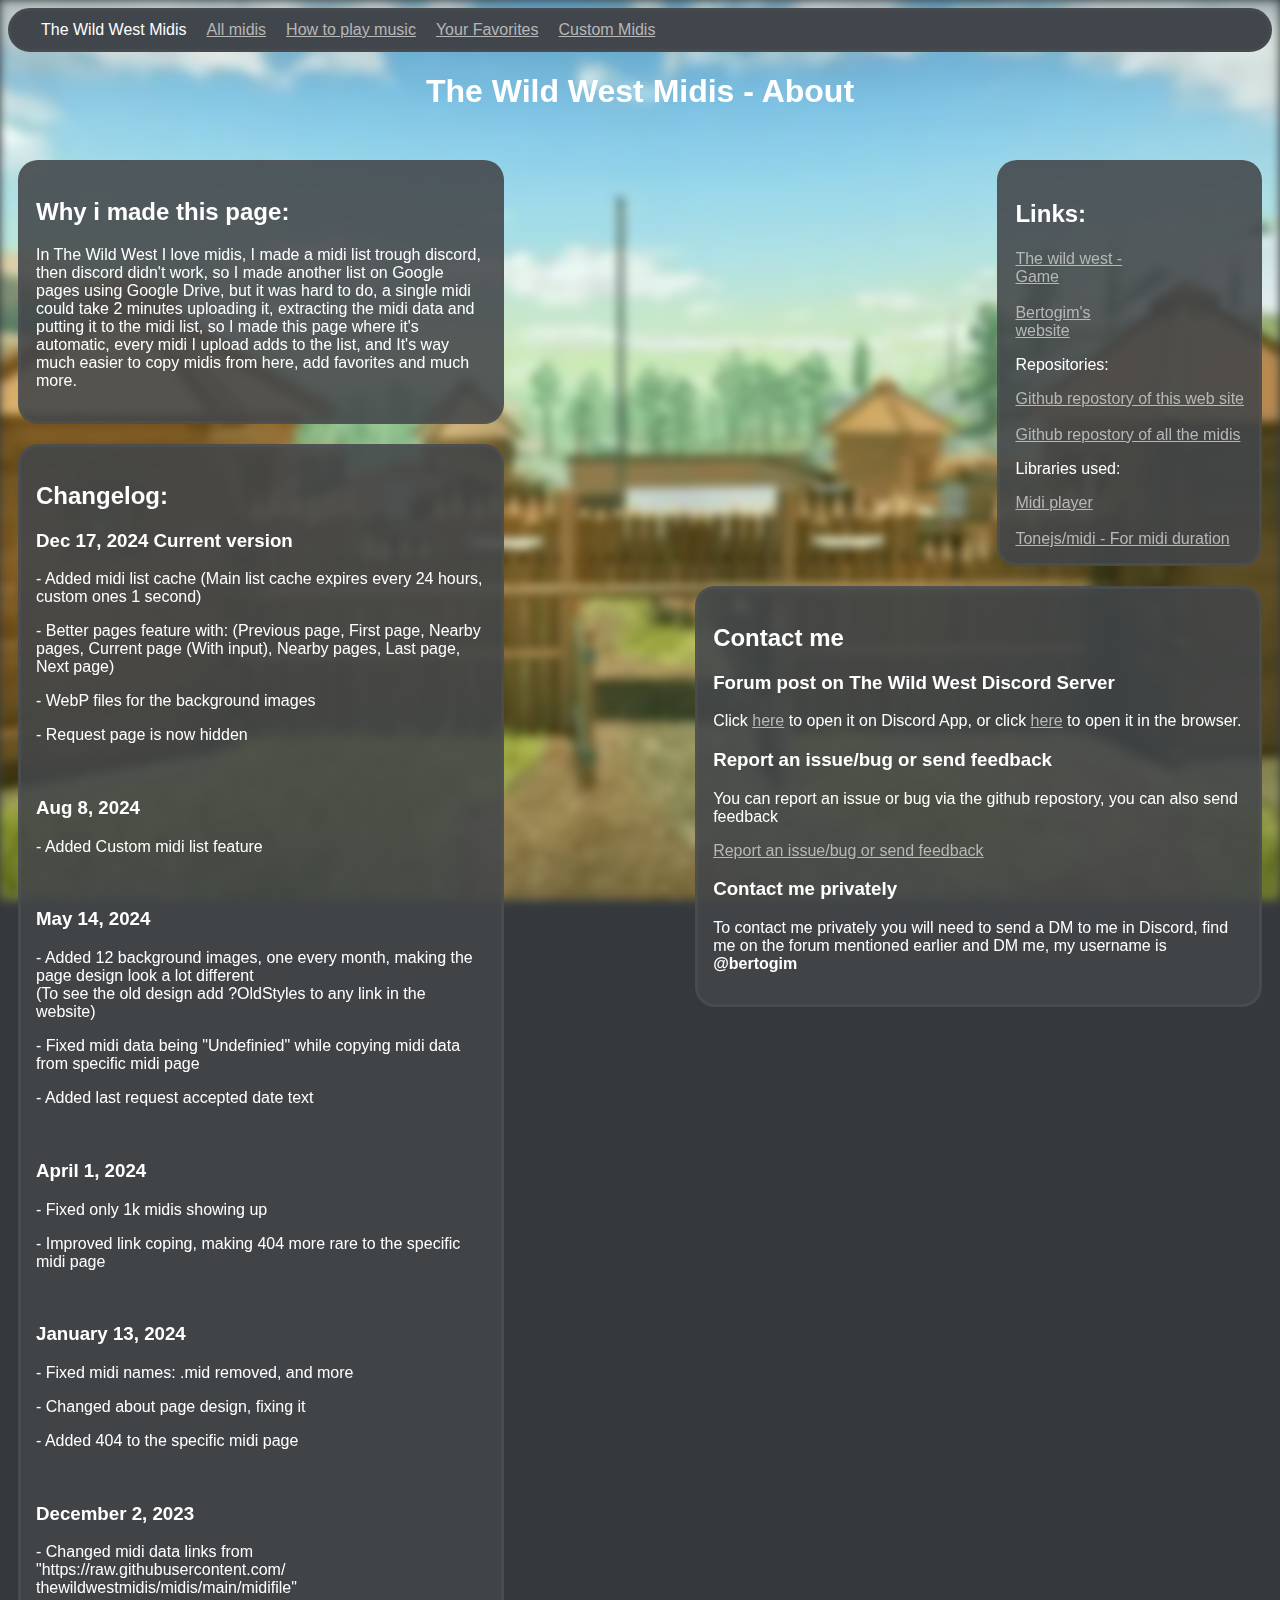
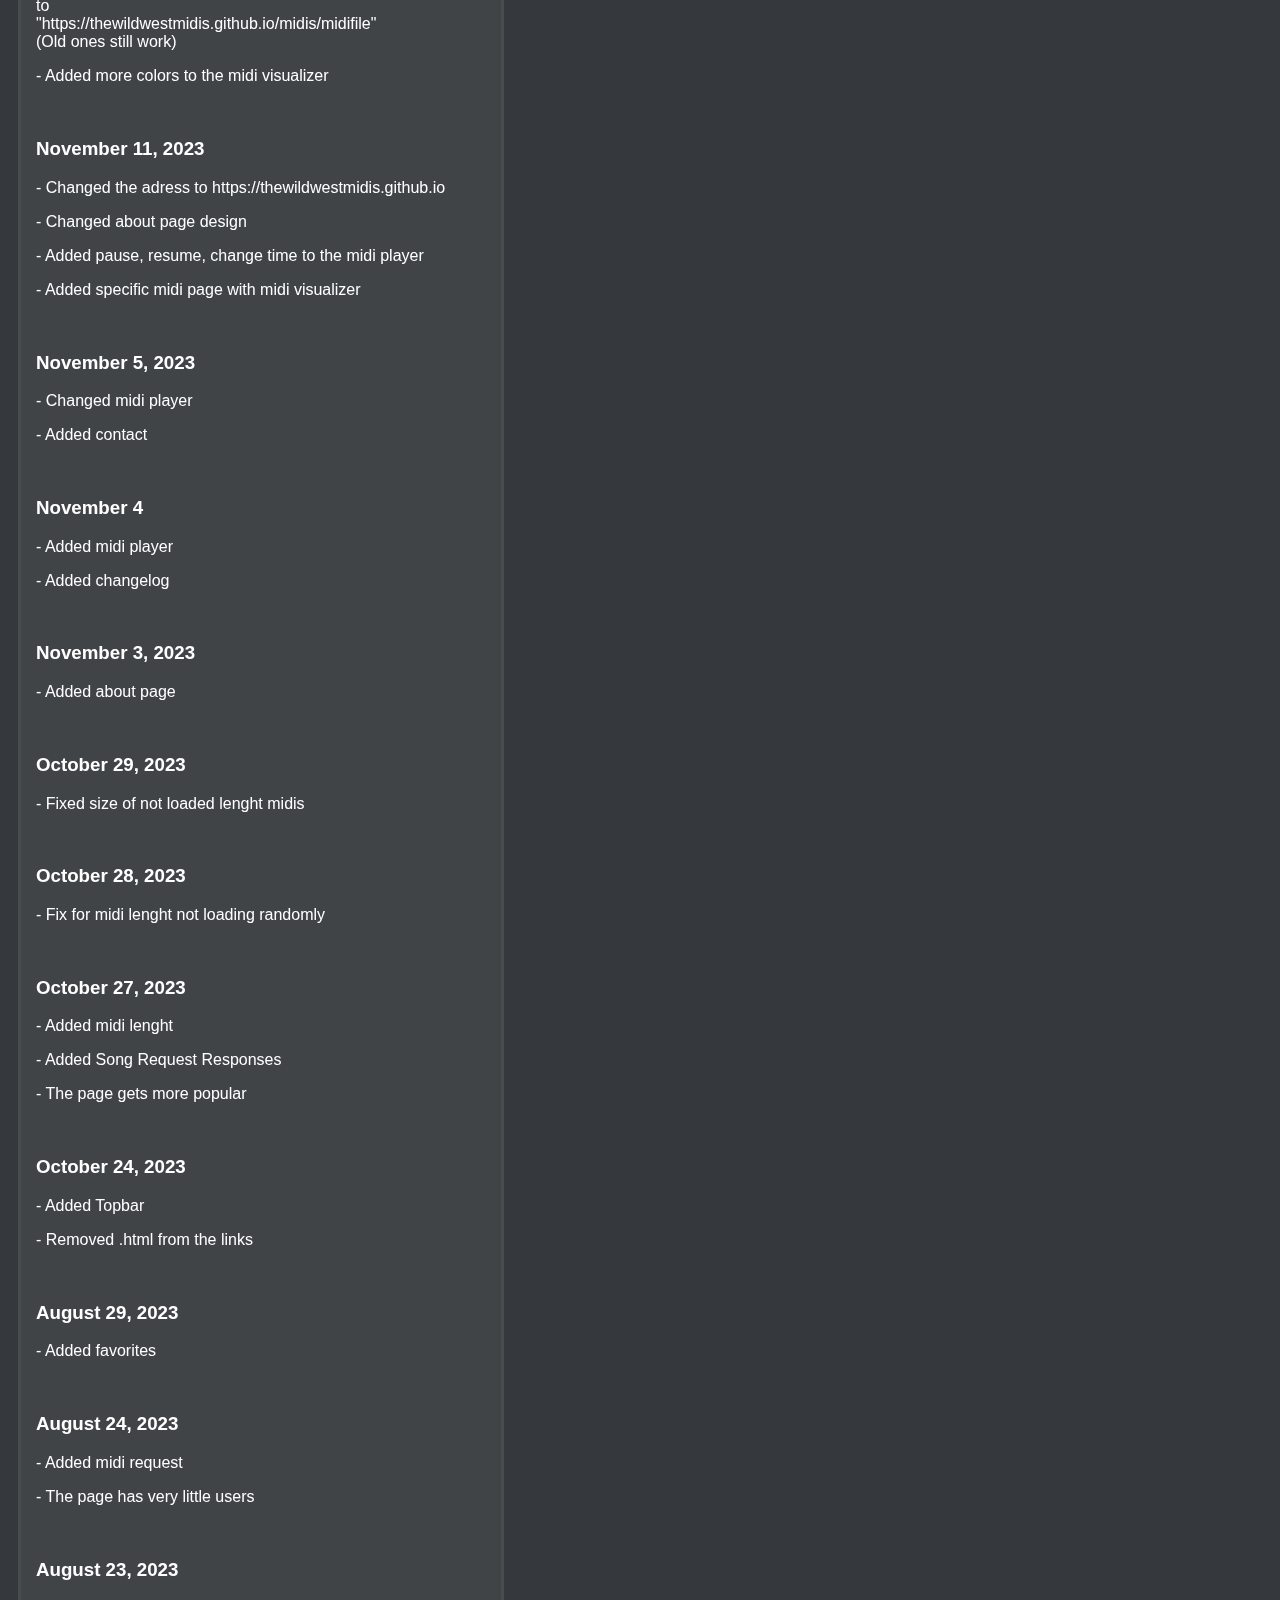
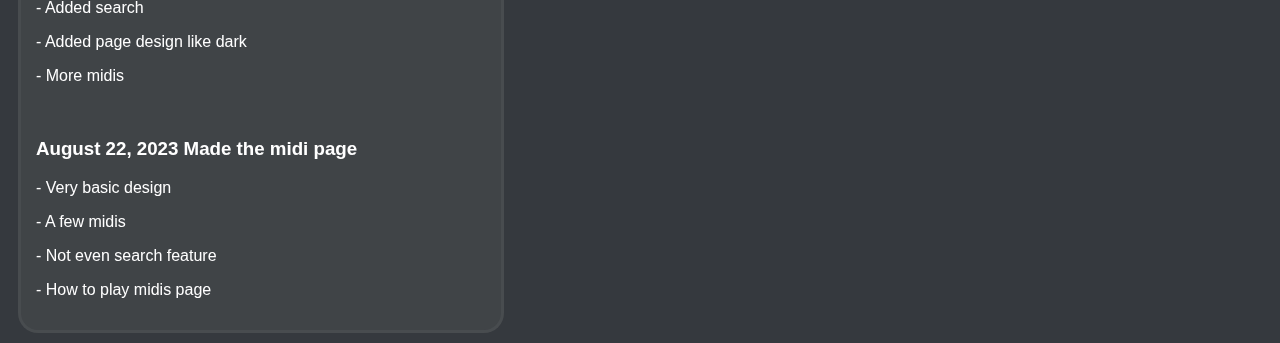
<file: about.html>
<!DOCTYPE html>
<html lang="en">

<head>
    <meta charset="UTF-8">
    <meta name="viewport" content="width=device-width, initial-scale=1.0">
    <link rel="stylesheet" type="text/css" href="styles.css" id="estilos">
    <link rel="icon" href="Icon/Icon 96.ico">

    <title>The Wild West Midis - About</title>
    <meta name="description" content="The best midi list for The Wild West! 1k+ Midis, Directly copy MIDI Data. Search, set favorites, preview midis and more! By Bertogim">
    
    <!-- Discord Embed -->
    <meta content="The Wild West Midis - 1k+ Midis!" property="og:title" />
    <meta content="https://thewildwestmidis.github.io" property="og:url">
    <meta content="The best midi list for the wild west! 1k+ Midis, Directly copy MIDI Data, a search bar a favorites section, a midi player and visualizer, midi requests and more! By Bertogim" property="og:description" />
    <meta content="https://thewildwestmidis.github.io/Icon/Icon%20Full.png" property="og:image" />
    <meta name="theme-color" content="#FFFF00">

    <!-- Google tag (gtag.js) -->
    <script async src="https://www.googletagmanager.com/gtag/js?id=G-4TVB1MLE2Z"></script>
    <script>
        window.dataLayer = window.dataLayer || [];
        function gtag() { dataLayer.push(arguments); }
        gtag('js', new Date());

        gtag('config', 'G-4TVB1MLE2Z');
    </script>

</head>

<body>

    <header>
        <div style="display: flex; justify-content: left; gap: 20px;">
            <h2 style="margin: 0;"></h2>The Wild West Midis</h2>
            <p style="margin: 0; color: #b7b7b7;">
                <a href="/" target="" style="color: inherit; text-decoration: underline;">All midis</a>
            </p>
            <p style="margin: 0; color: #b7b7b7;">
                <a href="/tutorial" style="color: inherit; text-decoration: underline;">How to play music</a>
            </p>
            <!--
            <p style="margin: 0; color: #b7b7b7;">
                <a href="/request" target="" style="color: inherit; text-decoration: underline;">Request Midis</a>
            </p>
            -->
            <p style="margin: 0; color: #b7b7b7;">
                <a href="/favorites" target="" style="color: inherit; text-decoration: underline;">Your Favorites</a>
            </p>
            <p style="margin: 0; color: #b7b7b7;">
                <a href="/customlist" style="color: inherit; text-decoration: underline;">Custom Midis</a>
            </p>
        </div>
    </header>
    <center>

        <h1>The Wild West Midis - About</h1>
        <p style="margin: 0; color: #b7b7b7;">
        </p>
        <br>
        <div class="Left" style="float: left;clear: left;max-width: 40%;">
            <div class="aboutbox" style="float: left;clear: left;">
                <h2>Why i made this page:</h2>
                <p>In The Wild West I love midis, I made a midi list trough discord, then discord didn't work, so I made
                    another list on Google pages using Google Drive, but it was hard to do, a single midi could take 2
                    minutes uploading it, extracting the midi data and putting it to the midi list, so I made this page
                    where it's automatic, every midi I upload adds to the list, and It's way much easier to copy midis
                    from
                    here, add favorites and much more.</p>
            </div>

            <div class="aboutbox" style="float: left;clear: left;">
                <h2>Changelog:</h2>
                <h3 title="12/17/2024">Dec 17, 2024 Current version</h3>
                <p>- Added midi list cache (Main list cache expires every 24 hours, custom ones 1 second) </p>
                <p>- Better pages feature with: (Previous page, First page, Nearby pages, Current page (With input), Nearby pages, Last page, Next page) </p>
                <p>- WebP files for the background images </p>
                <p>- Request page is now hidden </p>

                <br>
                <h3 title="8/8/2024">Aug 8, 2024</h3>
                <p>- Added Custom midi list feature </p>
                <br>
                <h3 title="14/5/2024">May 14, 2024</h3>
                <p>- Added 12 background images, one every month, making the page design look a lot different <br> (To see the old design add ?OldStyles to any link in the website) </p>
                <p>- Fixed midi data being "Undefinied" while copying midi data from specific midi page</p>
                <p>- Added last request accepted date text</p>
                <br>
                <h3 title="1/4/2024">April 1, 2024</h3>
                <p>- Fixed only 1k midis showing up</p>
                <p>- Improved link coping, making 404 more rare to the specific midi page</p>
                <br>
                <h3 title="13/1/2024">January 13, 2024</h3>
                <p>- Fixed midi names: .mid removed, and more</p>
                <p>- Changed about page design, fixing it</p>
                <p>- Added 404 to the specific midi page</p>
                <br>
                <h3 title="2/12/2023">December 2, 2023</h3>
                <p>- Changed midi data links from "https://raw.githubusercontent.com/
                    thewildwestmidis/midis/main/midifile" <br>to<br>
                    "https://thewildwestmidis.github.io/midis/midifile"<br>(Old ones still work)</p>
                <p>- Added more colors to the midi visualizer</p>
                <br>
                <h3 title="11/11/2023">November 11, 2023</h3>
                <p>- Changed the adress to https://thewildwestmidis.github.io</p>
                <p>- Changed about page design</p>
                <p>- Added pause, resume, change time to the midi player</p>
                <p>- Added specific midi page with midi visualizer</p>
                <br>
                <h3 title="5/11/2023">November 5, 2023</h3>
                <p>- Changed midi player</p>
                <p>- Added contact</p>
                <br>
                <h3 title="4/11/2023">November 4</h3>
                <p>- Added midi player</p>
                <p>- Added changelog</p>
                <br>
                <h3 title="3/11/2023">November 3, 2023</h3>
                <p>- Added about page</p>
                <br>
                <h3 title="29/10/2023">October 29, 2023</h3>
                <p>- Fixed size of not loaded lenght midis</p>
                <br>
                <h3 title="28/10/2023">October 28, 2023</h3>
                <p>- Fix for midi lenght not loading randomly</p>
                <br>
                <h3 title="27/10/2023">October 27, 2023</h3>
                <p>- Added midi lenght</p>
                <p>- Added Song Request Responses</p>
                <p>- The page gets more popular</p>
                <br>
                <h3 title="24/10/2023">October 24, 2023</h3>
                <p>- Added Topbar</p>
                <p>- Removed .html from the links</p>
                <br>
                <h3 title="29/8/2023">August 29, 2023</h3>
                <p>- Added favorites</p>
                <br>
                <h3 title="24/8/2023">August 24, 2023</h3>
                <p>- Added midi request</p>
                <p>- The page has very little users</p>
                <br>
                <h3 title="23/8/2023">August 23, 2023</h3>
                <p>- Added search</p>
                <p>- Added page design like dark</p>
                <p>- More midis</p>
                <br>
                <h3 title="22/8/2023">August 22, 2023 Made the midi page</h3>
                <p>- Very basic design</p>
                <p>- A few midis</p>
                <p>- Not even search feature</p>
                <p>- How to play midis page</p>
            </div>
        </div>

        <div class="Right">
            <div class="aboutbox" style="float: right">
                <h2>Links:ㅤㅤㅤㅤㅤㅤㅤㅤㅤㅤㅤ</h2>
                <p style="margin: 0; color: #b7b7b7; width: 50%;">
                    <a href="https://www.roblox.com/games/2317712696/The-Wild-West" target="_blank"
                        style="color: inherit; text-decoration: underline;">The wild west - Game</a>
                </p>

                <br>
                <p style="margin: 0; color: #b7b7b7; width: 50%;">
                    <a href="https://bertogim.github.io" target="_blank"
                        style="color: inherit; text-decoration: underline;">Bertogim's website</a>
                </p>
                <p>Repositories:</p>
                <p style="margin: 0; color: #b7b7b7;">
                    <a href="https://github.com/thewildwestmidis/thewildwestmidis.github.io" target="_blank"
                        style="color: inherit; text-decoration: underline;">Github repostory of this web site</a>
                </p>

                <br>
                <p style="margin: 0; color: #b7b7b7;">
                    <a href="https://github.com/thewildwestmidis/midis" target="_blank"
                        style="color: inherit; text-decoration: underline;">Github repostory of all the midis</a>
                </p>
                <p>Libraries used:</p>

                <p style="margin: 0; color: #b7b7b7;">
                    <a href="https://github.com/cifkao/html-midi-player" target="_blank"
                        style="color: inherit; text-decoration: underline;">Midi player</a>
                </p>
                <br>
                <p style="margin: 0; color: #b7b7b7;">
                    <a href="https://github.com/Tonejs/Midi" target=""
                        style="color: inherit; text-decoration: underline;">Tonejs/midi - For midi duration</a>
            </div>
            <div class="aboutbox" style="float: right;clear: right;width: 42%;">
                <h2>Contact me</h2>
                <h3>Forum post on The Wild West Discord Server </h3>
                <p>Click <a href="discord://discordapp.com/channels/394382029661274121/1166015640742662184" target="_blank">here</a> to open it on Discord App, or click <a href="https://discordapp.com/channels/394382029661274121/1166015640742662184" target="_blank">here</a> to open it in the browser.</p>
                <h3>Report an issue/bug or send feedback</h3>
                <p>You can report an issue or bug via the github repostory, you can also send feedback</p>
                <p><a href="https://github.com/thewildwestmidis/thewildwestmidis.github.io/issues" target="_blank">Report an issue/bug or send feedback</a></p>
                <h3>Contact me privately</h3>
                <p>To contact me privately you will need to send a DM to me in Discord, find me on the forum mentioned earlier and DM me, my username is <b>@bertogim</b></p>
            </div>
        </div>
    </center>
    <script src="background.js"></script>
</body>

</html>
</file>
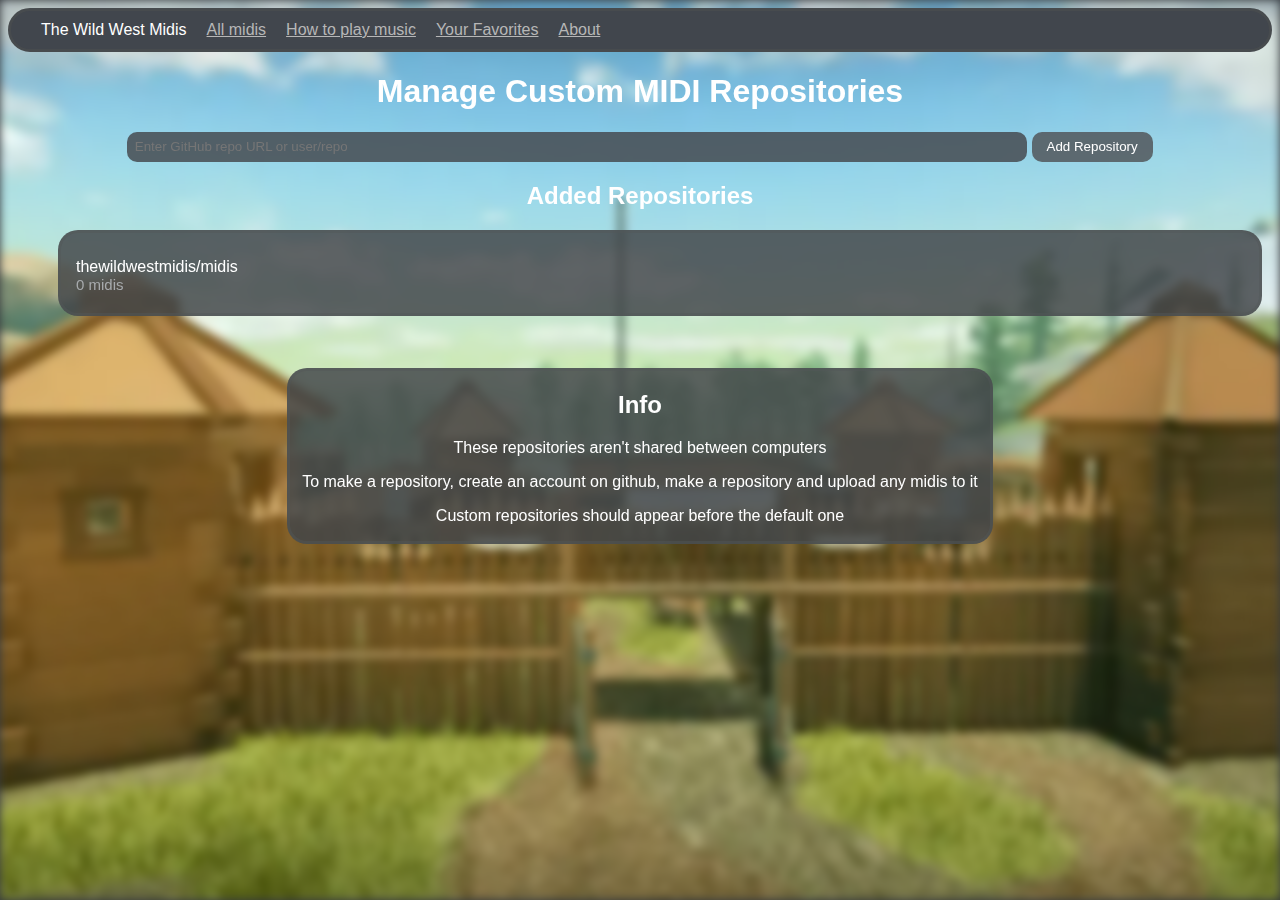
<file: customlist.html>
<!DOCTYPE html>
<html lang="en">

<head>
    <meta charset="UTF-8">
    <meta name="viewport" content="width=device-width, initial-scale=1.0">
    <link rel="stylesheet" type="text/css" href="styles.css" id="estilos">
    <link rel="icon" href="Icon/Icon 96.ico">

    <title>The Wild West Midis - Custom Midis</title>
    <meta name="description"
        content="The best midi list for The Wild West! 1k+ Midis, Directly copy MIDI Data. Search, set favorites, preview midis and more! By Bertogim">

    <!-- Discord Embed -->
    <meta content="The Wild West Midis - 1k+ Midis!" property="og:title" />
    <meta content="https://thewildwestmidis.github.io" property="og:url">
    <meta
        content="The best midi list for the wild west! 1k+ Midis, Directly copy MIDI Data, a search bar a favorites section, a midi player and visualizer, midi requests and more! By Bertogim"
        property="og:description" />
    <meta content="https://thewildwestmidis.github.io/Icon/Icon%20Full.png" property="og:image" />
    <meta name="theme-color" content="#FFFF00">

    <!-- Google tag (gtag.js) -->
    <script async src="https://www.googletagmanager.com/gtag/js?id=G-4TVB1MLE2Z"></script>
    <script>
        window.dataLayer = window.dataLayer || [];
        function gtag() { dataLayer.push(arguments); }
        gtag('js', new Date());

        gtag('config', 'G-4TVB1MLE2Z');
    </script>

</head>

<body>
    <header>
        <div style="display: flex; justify-content: left; gap: 20px;">
            <h2 style="margin: 0;"></h2>The Wild West Midis</h2>
            <p style="margin: 0; color: #b7b7b7;">
                <a href="/" target="" style="color: inherit; text-decoration: underline;">All midis</a>
            </p>
            <p style="margin: 0; color: #b7b7b7;">
                <a href="/tutorial" style="color: inherit; text-decoration: underline;">How to play music</a>
            </p>
            <!--
            <p style="margin: 0; color: #b7b7b7;">
                <a href="/request" target="" style="color: inherit; text-decoration: underline;">Request Midis</a>
            </p>
            -->
            <p style="margin: 0; color: #b7b7b7;">
                <a href="/favorites" target="" style="color: inherit; text-decoration: underline;">Your Favorites</a>
            </p>
            <p style="margin: 0; color: #b7b7b7;">
                <a href="/about" target="" style="color: inherit; text-decoration: underline;">About</a>
            </p>
        </div>
    </header>

    <center>
        <h1>Manage Custom MIDI Repositories</h1>

        <form id="repo-form" style="margin-bottom: 20px;">
            <input type="text" id="repo-url" placeholder="Enter GitHub repo URL or user/repo" required>
            <button type="submit" id="submit">Add Repository</button>
        </form>
        <p id="success-message" style="display:none; color: green;">Repository added successfully!</p>
        <p id="error-message" style="display:none; color: red;">Repository already exists!</p>
    </center>

    <div id="file-list-container">
        <center>
            <h2>Added Repositories</h2>
        </center>
        <ul id="repo-list" class="file-list">
            <!-- List of repos will be dynamically generated here -->
        </ul>
    </div>
    <br><br>

    <center>
        <div class="background" style="width: 700px;">
            <h2>Info</h2>

            <p>These repositories aren't shared between computers</p>
            <p>To make a repository, create an account on github, make a repository and upload any midis to it</p>
            <p>Custom repositories should appear before the default one</p>
        </div>
        <br>
    </center>


    <script src="background.js"></script>
    <script>document.addEventListener('DOMContentLoaded', () => {
            const repoForm = document.getElementById('repo-form');
            const successMessage = document.getElementById('success-message');
            const errorMessage = document.getElementById('error-message');
            const repoList = document.getElementById('repo-list');

            const DEFAULT_REPO = 'thewildwestmidis/midis'; // Repositorio por defecto

            function getRepoName(url) {
                const match = url.match(/github\.com\/([^\/]+\/[^\/]+)/);
                return match ? match[1] : url;
            }

            const cacheDefaultDuration = 24 * 60 * 60 * 1000; // 24 horas en milisegundos
            const cacheCustomDuration = 1000; //* 60;

            // Función para contar los archivos MIDI de un repositorio con caché
            async function countMidiFiles(repoName, defaultRepo = false) {
                const cacheKey = `midiFileCount_${repoName}`;
                const cachedData = localStorage.getItem(cacheKey);

                // Verificar si hay datos en caché y si aún son válidos
                if (cachedData) {
                    const cached = JSON.parse(cachedData);
                    const currentTime = new Date().getTime();

                    // Usar el tiempo de caché adecuado según si el repositorio es predeterminado o no
                    const cacheDuration = defaultRepo ? cacheDefaultDuration : cacheCustomDuration;

                    if (currentTime - cached.timestamp < cacheDuration) {
                        console.log(`Using cache for ${repoName}`);
                        return cached.count;
                    }
                }

                // Si no hay caché o está expirado, hacer la solicitud a la API
                try {
                    console.log(`Using request for ${repoName}`);

                    const response = await fetch(`https://api.github.com/repos/${repoName}/git/trees/main?recursive=1`);
                    const data = await response.json();
                    if (!data.tree) return 0; // Si no hay árbol de archivos, devolver 0

                    // Filtrar archivos .midi o .mid
                    const midiFiles = data.tree.filter(item => item.path.endsWith('.midi') || item.path.endsWith('.mid'));

                    // Guardar el conteo en caché
                    const count = midiFiles.length;
                    const currentTime = new Date().getTime();
                    localStorage.setItem(cacheKey, JSON.stringify({
                        timestamp: currentTime,
                        count: count
                    }));

                    return count;
                } catch (error) {
                    console.error('Error fetching MIDI files:', error);

                    // En caso de error, intentar usar los datos almacenados previamente (si hay)
                    if (cachedData) {
                        const cached = JSON.parse(cachedData);
                        return cached.count;
                    }

                    // Si no hay caché y ocurrió un error, retornar 0
                    return 0;
                }
            }

            async function updateRepoList() {
                let repos = JSON.parse(localStorage.getItem('customRepos')) || [];

                // Asegúrate de que el repositorio por defecto siempre esté presente
                if (!repos.includes(DEFAULT_REPO)) {
                    repos.push(DEFAULT_REPO);
                    localStorage.setItem('customRepos', JSON.stringify(repos));
                }

                repoList.innerHTML = '';

                if (repos.length === 0) {
                    repoList.innerHTML = '<p style="text-align: center;">No custom repositories added yet.</p>';
                } else {
                    for (const repo of repos) {
                        const listItem = document.createElement('li');
                        listItem.className = 'file-list-item';

                        // Contar archivos MIDI
                        let defaultRepo = false
                        if (repo === "thewildwestmidis/midis") { defaultRepo = true }

                        const midiCount = await countMidiFiles(repo, defaultRepo);

                        listItem.innerHTML = `
                        <div class="divmidiinfo">
                            <p class="midiname">${repo}</p>
                            <p class="duration">${midiCount} midis</p>
                        </div>
                        ${repo !== DEFAULT_REPO ? '<button class="remove-button">Remove</button>' : ''}
                    `;

                        const removeButton = listItem.querySelector('.remove-button');
                        if (removeButton) {
                            removeButton.addEventListener('click', () => {
                                const updatedRepos = repos.filter(r => r !== repo);

                                gtag('event', 'remove_repository_' + repo, {
                                    event_category: 'Repository',
                                    value: 1
                                });

                                localStorage.setItem('customRepos', JSON.stringify(updatedRepos));
                                updateRepoList();
                            });
                        }

                        repoList.appendChild(listItem);
                    }
                }
            }

            repoForm.addEventListener('submit', async function (e) {
                e.preventDefault();
                let repoUrl = document.getElementById('repo-url').value.trim();
                const repoName = getRepoName(repoUrl);

                if (repoName) {
                    let repos = JSON.parse(localStorage.getItem('customRepos')) || [];

                    // Verificar si el repositorio es válido y contiene archivos MIDI
                    const midiCount = await countMidiFiles(repoName);

                    if (midiCount > 0) {
                        if (!repos.includes(repoName) && repoName !== DEFAULT_REPO) {
                            repos.push(repoName);

                            gtag('event', 'add_repository_' + repoName, {
                                event_category: 'Repository',
                                value: 1
                            });

                            localStorage.setItem('customRepos', JSON.stringify(repos));
                            successMessage.style.display = 'block';
                            errorMessage.style.display = 'none';
                            await updateRepoList();

                            // Ocultar el mensaje de éxito después de 5 segundos
                            setTimeout(() => {
                                successMessage.style.display = 'none';
                            }, 5000);
                        } else {
                            errorMessage.textContent = 'Repository already exists!';
                            errorMessage.style.display = 'block';
                            successMessage.style.display = 'none';
                        }
                    } else {
                        errorMessage.textContent = 'Invalid repository or no MIDI files found!';
                        errorMessage.style.display = 'block';
                        successMessage.style.display = 'none';
                    }
                }

                document.getElementById('repo-url').value = '';
            });


            // Initialize the list on page load
            updateRepoList();
        });
    </script>
</body>

</html>
</file>
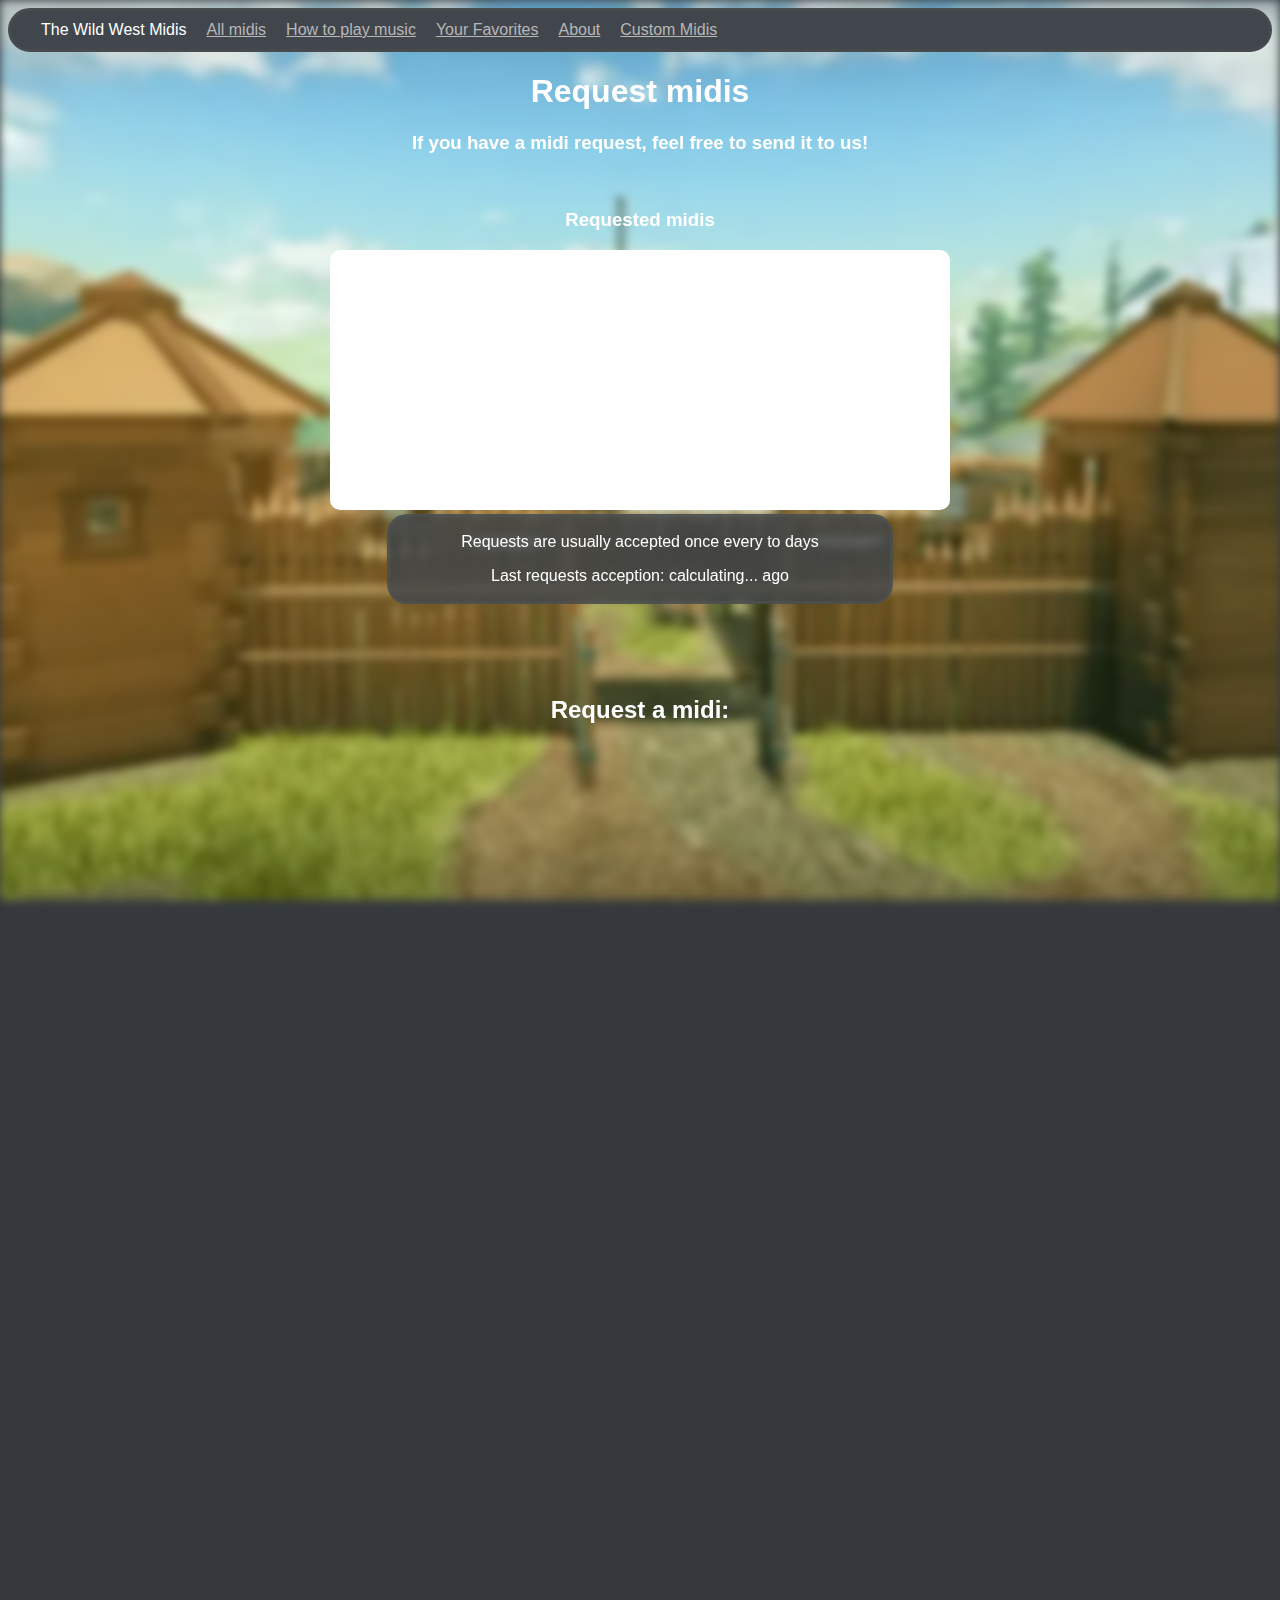
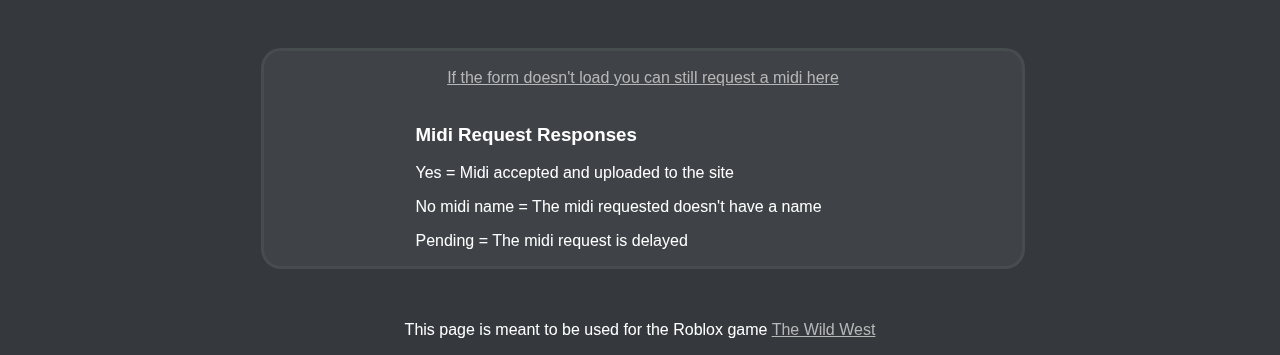
<file: request.html>
<!DOCTYPE html>
<html lang="en">

<head>
  <meta charset="UTF-8">
  <meta name="viewport" content="width=device-width, initial-scale=1.0">
  <link rel="stylesheet" type="text/css" href="styles.css" id="estilos">
  <link rel="icon" href="Icon/Icon 96.ico">

  <title>The Wild West Midis - Request Midis</title>
  <meta name="description"
    content="Request midis on The Wild West Midis, If you have a midi request, feel free to send it to us!">

  <!-- Discord Embed -->
  <meta content="The Wild West Midis - 1k+ Midis!" property="og:title" />
  <meta content="https://thewildwestmidis.github.io" property="og:url">
  <meta
    content="The best midi list for the wild west! 1k+ Midis, Directly copy MIDI Data, a search bar a favorites section, a midi player and visualizer, midi requests and more! By Bertogim"
    property="og:description" />
  <meta content="https://thewildwestmidis.github.io/Icon/Icon%20Full.png" property="og:image" />
  <meta name="theme-color" content="#FFFF00">

  <meta name="robots" content="noindex">

  <!-- Google tag (gtag.js) -->
  <script async src="https://www.googletagmanager.com/gtag/js?id=G-4TVB1MLE2Z"></script>
  <script>
    window.dataLayer = window.dataLayer || [];
    function gtag() { dataLayer.push(arguments); }
    gtag('js', new Date());

    gtag('config', 'G-4TVB1MLE2Z');
  </script>


</head>

<body>
  <header>
    <div style="display: flex; justify-content: left; gap: 20px;">
      <h2 style="margin: 0;"></h2>The Wild West Midis</h2>
      <p style="margin: 0; color: #b7b7b7;">
        <a href="/" target="" style="color: inherit; text-decoration: underline;">All midis</a>
      </p>
      <p style="margin: 0; color: #b7b7b7;">
        <a href="/tutorial" style="color: inherit; text-decoration: underline;">How to play music</a>
      </p>
      <p style="margin: 0; color: #b7b7b7;">
        <a href="/favorites" target="" style="color: inherit; text-decoration: underline;">Your Favorites</a>
      </p>
      <p style="margin: 0; color: #b7b7b7;">
        <a href="/about" target="" style="color: inherit; text-decoration: underline;">About</a>
      </p>
      <p style="margin: 0; color: #b7b7b7;">
        <a href="/customlist" style="color: inherit; text-decoration: underline;">Custom Midis</a>
    </p>
    </div>
  </header>
  <h1 style="text-align: center;">Request midis</h1>
  <main>

    <h3 style="text-align: center;">If you have a midi request, feel free to send it to us!</h3>
    <center>
      <br>
      <h3>Requested midis</h3>
      <iframe class="the-iframe" style="border: 0px;" title="Requested midis" width="600px" height="250px"
        src="https://docs.google.com/spreadsheets/u/0/d/e/2PACX-1vSVPF9-i5ujMOAoFqo-5QYj-boje8J88RJaBA8cBBcTVHYpfu7NBGdVUfhD193MR3zq6jiKS5C30TdJ/pubhtml/sheet?headers=false&gid=661715213">
      </iframe>
      <div class="background" style="width: 500px;">
        <p>Requests are usually accepted once every <span id="days1"></span> to <span id="days2"></span> days</p>
        <p>Last requests acception: <span id="time-ago">calculating...</span> ago</p>
        
        <script>
            async function fetchLastAcceptance() {
                const response = await fetch('https://api.github.com/repos/thewildwestmidis/midis/commits?per_page=100');
                const data = await response.json();
                const midiRequests = data.filter(commit => commit.commit.message.startsWith("Midi request"));
        
                if (midiRequests.length === 0) {
                    document.getElementById('time-ago').textContent = 'No requests found';
                    return;
                }
        
                const dates = midiRequests.map(commit => new Date(commit.commit.committer.date));
                dates.sort((a, b) => a - b);
        
                let totalDiff = 0;
                for (let i = 1; i < dates.length; i++) {
                    const diff = (dates[i] - dates[i - 1]) / (1000 * 60 * 60 * 24);
                    totalDiff += diff;
                }
        
                const avgDays = totalDiff / (dates.length - 1);
                const days1 = Math.round(avgDays) - 1;
                const days2 = Math.round(avgDays) + 1;
        
                document.getElementById('days1').textContent = days1;
                document.getElementById('days2').textContent = days2;
        
                const lastCommitDate = dates[dates.length - 1];
                const now = new Date();
                const timeDiff = Math.abs(now - lastCommitDate);
        
                const days = Math.floor(timeDiff / (1000 * 60 * 60 * 24));
                const hours = Math.floor((timeDiff % (1000 * 60 * 60 * 24)) / (1000 * 60 * 60));
                const minutes = Math.floor((timeDiff % (1000 * 60 * 60)) / (1000 * 60));
                const seconds = Math.floor((timeDiff % (1000 * 60)) / 1000);
        
                let timeAgoText = '';
        
                if (days > 0) {
                    timeAgoText += `${days} day${days > 1 ? 's' : ''}`;
                    if (hours > 0) {
                        timeAgoText += `, ${hours} hour${hours > 1 ? 's' : ''}`;
                    }
                } else if (hours > 0) {
                    timeAgoText += `${hours} hour${hours > 1 ? 's' : ''}`;
                    if (minutes > 0) {
                        timeAgoText += `, ${minutes} minute${minutes > 1 ? 's' : ''}`;
                    }
                } else if (minutes > 0) {
                    timeAgoText += `${minutes} minute${minutes > 1 ? 's' : ''}`;
                    if (seconds > 0) {
                        timeAgoText += `, ${seconds} second${seconds > 1 ? 's' : ''}`;
                    }
                } else {
                    timeAgoText += `${seconds} second${seconds > 1 ? 's' : ''}`;
                }
        
                document.getElementById('time-ago').textContent = timeAgoText;
            }
        
            fetchLastAcceptance();
        </script>
        
        
      </div>
      <br><br>
      <br>
      <br>
      <h2>Request a midi:</h2>
      <iframe
        src="https://docs.google.com/forms/d/e/1FAIpQLScMHjuLoeRJN-OYyVHwlESnPGdsEWhrUUBR3Ob8sZZU0EtPtg/viewform?embedded=true"
        width="100%" height="900px" frameborder="0" marginheight="0" marginwidth="0">Loading</iframe>
    </center>
    <div class="background" style="width: 60%; margin-left: 20%;">
      <br>
      <center>
        <p style="margin: 0; color: #b7b7b7;">
          <a href="https://docs.google.com/forms/d/e/1FAIpQLScMHjuLoeRJN-OYyVHwlESnPGdsEWhrUUBR3Ob8sZZU0EtPtg/viewform?usp=sf_link"
            target="" style="color: inherit; text-decoration: underline;">If the form doesn't load you can still request
            a midi here</a>
        </p>
      </center>
      <br>

      <div style="width: 80%; margin-left: 20%;">
        <h3>Midi Request Responses</h3>
        <p>Yes = Midi accepted and uploaded to the site</p>
        <p>No midi name = The midi requested doesn't have a name</p>
        <p>Pending = The midi request is delayed</p>
      </div>
    </div>
    <br><br>
    <center>
      <p>This page is meant to be used for the Roblox game <a
          href="https://www.roblox.com/games/2317712696/The-Wild-West" target="_blank">The Wild West</a></p>
    </center>
  </main>
  <script src="background.js"></script>
</body>

</html>
</file>
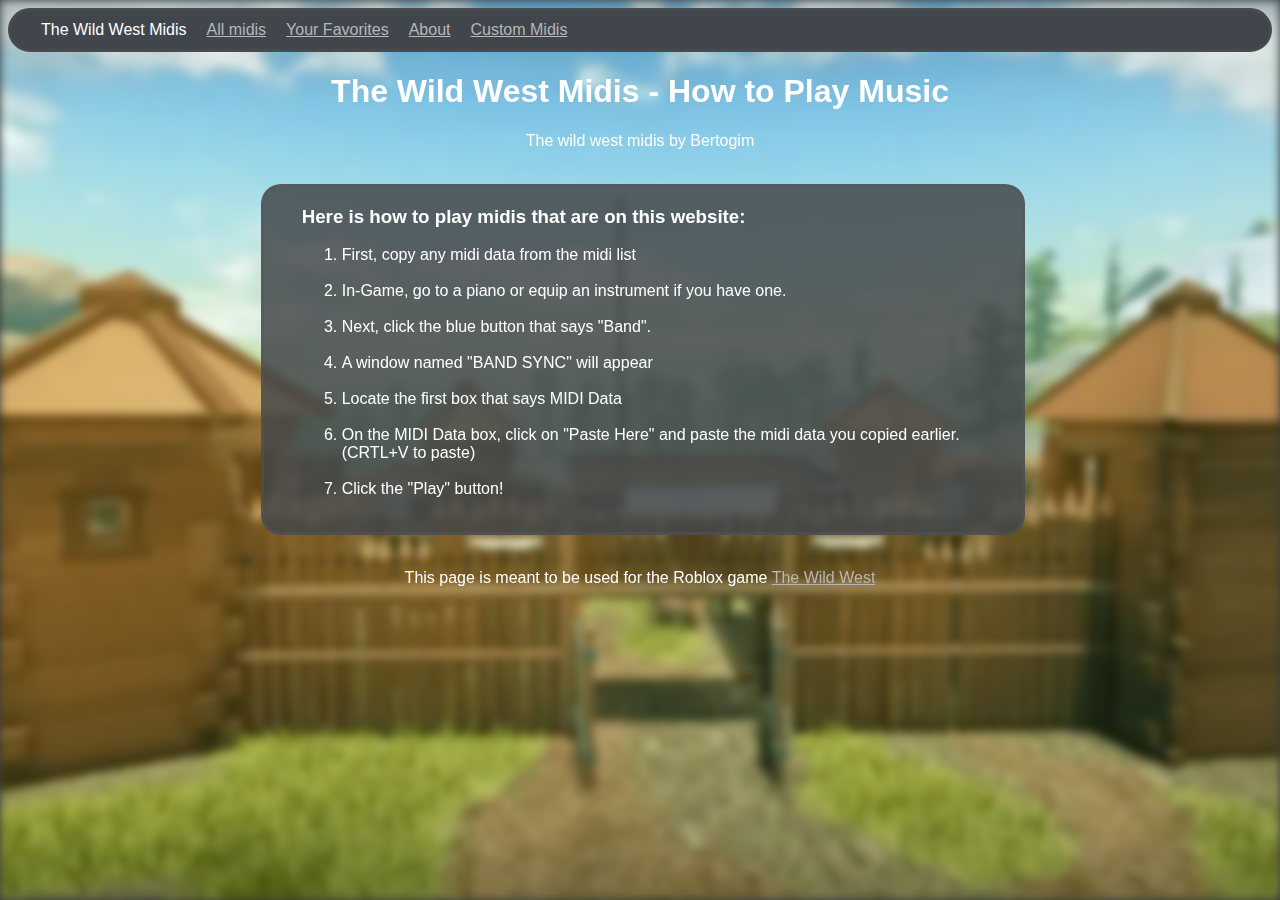
<file: tutorial.html>
<!DOCTYPE html>
<html lang="en">

<head>
    <meta charset="UTF-8">
    <meta name="viewport" content="width=device-width, initial-scale=1.0">
    <link rel="stylesheet" type="text/css" href="styles.css" id="estilos">
    <link rel="icon" href="Icon/Icon 96.ico">

    <title>The Wild West Midis - Tutorial</title>
    <meta name="description" content="The best midi list for The Wild West! 1k+ Midis, Directly copy MIDI Data. Search, set favorites, preview midis and more! By Bertogim">

    
    <!-- Discord Embed -->
    <meta content="The Wild West Midis - 1k+ Midis!" property="og:title" />
    <meta content="https://thewildwestmidis.github.io" property="og:url">
    <meta content="The best midi list for the wild west! 1k+ Midis, Directly copy MIDI Data, a search bar a favorites section, a midi player and visualizer, midi requests and more! By Bertogim" property="og:description" />
    <meta content="https://thewildwestmidis.github.io/Icon/Icon%20Full.png" property="og:image" />
    <meta name="theme-color" content="#FFFF00">

    <!-- Google tag (gtag.js) -->
    <script async src="https://www.googletagmanager.com/gtag/js?id=G-4TVB1MLE2Z"></script>
    <script>
        window.dataLayer = window.dataLayer || [];
        function gtag() { dataLayer.push(arguments); }
        gtag('js', new Date());

        gtag('config', 'G-4TVB1MLE2Z');
    </script>

</head>

<body>

    <header>
        <div style="display: flex; justify-content: left; gap: 20px;">
            <h2 style="margin: 0;"></h2>The Wild West Midis</h2>
            <p style="margin: 0; color: #b7b7b7;">
                <a href="/" target="" style="color: inherit; text-decoration: underline;">All midis</a>
            </p>
            <!--
            <p style="margin: 0; color: #b7b7b7;">
                <a href="/request" target="" style="color: inherit; text-decoration: underline;">Request Midis</a>
            </p>
            -->
            <p style="margin: 0; color: #b7b7b7;">
                <a href="/favorites" target="" style="color: inherit; text-decoration: underline;">Your Favorites</a>
            </p>
            <p style="margin: 0; color: #b7b7b7;">
                <a href="/about" target="" style="color: inherit; text-decoration: underline;">About</a>
            </p>
            <p style="margin: 0; color: #b7b7b7;">
                <a href="/customlist" style="color: inherit; text-decoration: underline;">Custom Midis</a>
            </p>
        </div>
    </header>
    <center>
        <h1>The Wild West Midis - How to Play Music</h1>
        <p>The wild west midis by Bertogim</p>
    </center>
    <br>
<div class="background" style="width: 60%; margin-left: 20%;">
    

    <div style="width: 90%; margin-left: 5%;">
        <h3>Here is how to play midis that are on this website:</h3>
        <ol>

            <li>First, copy any midi data from the midi list</li> <br />
            <li>In-Game, go to a piano or equip an instrument if you have one.</li> <br />
            <li>Next, click the blue button that says "Band".</li> <br />
            <li>A window named "BAND SYNC" will appear</li> <br />
            <li>Locate the first box that says MIDI Data</li> <br />
            <li>On the MIDI Data box, click on "Paste Here" and paste the midi data you copied earlier. (CRTL+V to paste)</li> <br />
            <li>Click the "Play" button!</li> <br />
        </ol>
    </div>
</div>
    <br>
    
    <center><p>This page is meant to be used for the Roblox game <a href="https://www.roblox.com/games/2317712696/The-Wild-West" target="_blank">The Wild West</a></p></center>

    <!-- <a onclick="location.href='https://thewildwestmidis.github.io'" class="back-button">Back</a> -->
    </main>
    <script src="background.js"></script>
</body>

</html>
</file>
<file: styles.css>
/* Estilos para el encabezado */
header {
    text-align: center;
    background-color: #41464d;
    color: white;
    border: 3px solid #474b4e;
    border-radius: 30px;
    padding: 10px;
    position: sticky;
    top: 0;
    z-index: 999;
}

body {
    background-color: #35393e;
    color: #ffffff;
    font-family: Arial, sans-serif;
}

h1,
h2 {
    font-family: 'Trebuchet MS', sans-serif;
}

hr {
    border: 1px solid #5a5e6400;
}

a {
    margin: 0;
    color: #b7b7b7;
    text-decoration: underline;
}

/* Estilos para el formulario de búsqueda */
#search-form {
    margin: 20px auto;
    text-align: center;
    border-radius: 10px;
}

#search-input {
    padding: 7.5px;
    width: 70%;
    border-radius: 10px;
    background-color: #424549d0;
    color: rgb(255, 255, 255);
    border: 0px solid #ddd;
}

#search-form button#Search {
    padding: 7.5px 15px;
    background-color: #4f5155d0;
    color: rgb(255, 255, 255);
    border: none;
    cursor: pointer;
    border-radius: 10px;
    height: max-content;
}

#search-form button#Search:hover {
    background-color: #5a5e64;
}

#search-form a#BackButton {
    text-decoration: none;
    padding: 7.5px 15px;
    background-color: #863a3ad0;
    color: rgb(255, 255, 255);
    border: none;
    cursor: pointer;
    border-radius: 10px;
    font-size: 14px;
    height: 10px;
}

#search-form a#BackButton:hover {
    background-color: #a73d3dd0;
}

#paginationmain {
    padding: 5px;
    border-radius: 20px;
    background-color: #424549e0;
    border: 3px solid #474b4ee5;
    text-align: center;
    width: max-content;
    min-width: 300px;
}

#paginationmain h3 {
    margin-top: 7px;
}

#pagination {
    margin: 20px auto;
    text-align: center;
    border-radius: 10px;
    margin-bottom: 7px;
}

#pagination button, #pagination input {
    padding: 7.5px 15px;
    background-color: #4f5155d0;
    color: rgb(255, 255, 255);
    border: none;
    cursor: pointer;
    border-radius: 10px;
    margin: 5px;
}

#pagination input {
    width:20px;
    cursor: text;
    text-align: center;
}

#pagination .active {
    background-color: #61666d;
}

#pagination button:hover {
    background-color: #5a5e64;
}

/* Agrega estilos a los resultados de búsqueda */
#file-list li {
    margin: 10px;
    padding: 15px;
    border-radius: 20px;
    background-color: #424549d5;
    /* Cambia este color al que desees */
    border: 3px solid #51555877;
    justify-content: space-around;
    align-items: auto;
    text-align: auto;
    list-style-position: inside;
    display: flex;
    justify-content: space-between;
}

.background {
    border-radius: 20px;
    background-color: #424549d5;
    border: 3px solid #51555877;
    align-items: center;
}

.copy-button {
    padding: 5px 10px;
    background-color: #55575c8a;
    color: white;
    border: none;
    cursor: pointer;
    border-radius: 10px;
    margin-left: auto;
}

.copy-button:hover {
    background-color: #5a5e64ee;
}

.favorite-button {
    padding: 5px 10px;
    background-color: #dddf778a;
    color: white;
    border: none;
    cursor: pointer;
    border-radius: 10px;
    margin-left: 10px;
}

.favorite-button:hover {
    background-color: #b8b96a;
}

.remove-favorite-button {
    padding: 5px 10px;
    background-color: #c449498a;
    color: white;
    border: none;
    cursor: pointer;
    border-radius: 10px;
    margin-left: 10px;
}

.remove-favorite-button:hover {
    background-color: #772d2d;
}

.midiname {
    margin-bottom: 0px;
    margin: 0;
    color: #ffffff;
}

.midinamef {
    margin-top: 15px;
    margin-bottom: 15px;
}

.duration {
    font-size: 15px;
    color: #a7aaad;
    margin-top: 0px;
    margin-top: 0px;
    margin-bottom: 5px;
}

.play-button {
    padding: 10px 10px;
    background-color: rgba(0, 0, 0, 0);
    color: white;
    border: none;
    cursor: pointer;
    border-radius: 10px;
    margin-left: 30px;
    margin-top: auto;
    margin-bottom: auto;
}

.play-button:hover {
    background-color: rgb(98, 101, 102);
}

.PlayMusicPos {
    height: 50px;
    margin-left: 10px;
    margin-top: auto;
    margin-bottom: 5px;
}

.Midi-player {
    margin-top: auto;
    margin-bottom: auto;
}

.Midi-player::part(control-panel) {
    background-color: #50545a79;
    border: 3px solid #4d4e5050;

}

.Midi-player::part(play-button) {
    color: white;
}

.Midi-player::part(play-button):hover {
    background-color: rgb(98, 101, 102);
    border-radius: 10px;
}

/* cosa */

#midiplayersection midi-player {
    width: inherit;
    display: block;
    margin: 4px;
    margin-bottom: 0;
}

#midiplayersection midi-player::part(control-panel) {
    background-color: rgb(75, 80, 83);
    border: 3px solid #515458;
    border-radius: 10px 10px 0 0;
    padding-bottom: -1px;
}

#midiplayersection midi-player::part(play-button) {
    color: white;
}

#midiplayersection midi-player::part(play-button):hover {
    background-color: rgb(98, 101, 102);
    border-radius: 10px;
}

#midiplayersection midi-visualizer .piano-roll-visualizer {
    background-color: rgb(75, 80, 83);

    border-top: none;
    border: 3px solid #515458;
    border-radius: 0 0 10px 10px;
    margin: 4px;
    margin-top: 0;
    overflow: auto;
}

#midiplayersection midi-visualizer svg rect.note {
    opacity: 0.8;
    stroke-width: 2;
}

#midiplayersection midi-visualizer svg rect.note[data-instrument="0"] {
    fill: rgb(21, 49, 68);
}

#midiplayersection midi-visualizer svg rect.note[data-instrument="2"] {
    fill: #3e2b1c;
    /* Marrón oscuro */
}

#midiplayersection midi-visualizer svg rect.note[data-instrument="3"] {
    fill: #152d44;
    /* Azul oscuro */
}

#midiplayersection midi-visualizer svg rect.note[data-instrument="4"] {
    fill: #001f3f;
    /* Azul marino */
}

#midiplayersection midi-visualizer svg rect.note[data-instrument="5"] {
    fill: #a3a120;
    /* Amarillo verdoso */
}

#midiplayersection midi-visualizer svg rect.note[data-instrument="6"] {
    fill: #d98600;
    /* Naranja oscuro */
}

#midiplayersection midi-visualizer svg rect.note[data-instrument="7"] {
    fill: #7b6b6b;
    /* Gris oscuro */
}

#midiplayersection midi-visualizer svg rect.note[data-instrument="8"] {
    fill: #444;
    /* Gris */
}


#midiplayersection midi-visualizer svg rect.note.active[data-instrument="0"] {
    fill: rgb(21, 49, 68);
}

#midiplayersection midi-visualizer svg rect.note.active[data-instrument="3"] {
    fill: #152d44;
    /* Azul oscuro */
}

#midiplayersection midi-visualizer svg rect.note.active[data-instrument="4"] {
    fill: #001f3f;
    /* Azul marino */
}

#midiplayersection midi-visualizer svg rect.note[data-is-drum="true"] {
    fill: #888;
    /* Gris */
}



#midiplayersection midi-visualizer svg rect.note.active {
    opacity: 0.9;
    stroke: rgba(184, 184, 184, 0.637);
}

/*

.play-button-loading {
    background-color: rgb(117, 135, 85);
}
.play-button-loading:hover {
    background-color: rgb(126, 146, 90);
}

*/

.stop-button {
    padding: 5px 10px;
    background-color: rgb(179, 84, 77);
    color: white;
    border: none;
    cursor: pointer;
    border-radius: 10px;
    margin-left: 10px;
}

.stop-button:hover {
    background-color: rgb(146, 71, 67);
}

/* Estilos para el enlace de descarga copiados */
.alert-message {
    background-color: #f0f0f0;
    padding: 10px;
    text-align: center;
    display: none;
}

.back-button {

    padding: 5px 10px;
    background-color: #ffffff;
    color: white;
    border: none;
    cursor: pointer;
    border-radius: 10px;
    width: 5%;
}

.back-button:hover {
    background-color: #5a5e64;
}

.the-iframe {
    padding: 5px 10px;
    background-color: white;
    color: white;
    border: none;
    cursor: pointer;
    border-radius: 10px;
}

.request-button {
    padding: 1% 10px;
    background-color: #4f5155;
    color: white;
    border: none;
    cursor: pointer;
    border-radius: 10px;
    width: 20%;
    height: 10%;
}

.request-button:hover {
    background-color: #5a5e64;
}

.divmidiinfo {
    margin-top: 10px;
}

.aboutbox {
    margin: 10px;
    padding: 15px;
    border-radius: 20px;
    background-color: #424549e0;
    /* Cambia este color al que desees */
    border: 3px solid #51555877;
    text-align: left;
}

#background-container {
    position: fixed;
    top: 0;
    left: 0;
    right: 0;
    bottom: 0;
    margin: auto;
    background-size: cover; /* Ajustar el tamaño de la imagen de fondo */
    display: block;
    margin-left: auto;
    margin-right: auto;
    width: 100%;
    height: 100%;
    filter: blur(5px); /* Aplicar un desenfoque de 5px */
    z-index: -1; /* Establecer el índice z detrás del contenido principal */
    background-position: center;
    background-repeat: no-repeat;
    background-size: cover;
}

#repo-url {
    padding: 7.5px;
    width: 70%;
    border-radius: 10px;
    background-color: #424549d0;
    color: rgb(255, 255, 255);
    border: 0px solid #ddd;
}

button#submit {
    padding: 7.5px 15px;
    background-color: #4f5155d0;
    color: rgb(255, 255, 255);
    border: none;
    cursor: pointer;
    border-radius: 10px;
    height: max-content;
}

/* Agrega estilos a los resultados de búsqueda */
#repo-list > li {
    margin: 10px;
    padding: 15px;
    border-radius: 20px;
    background-color: #424549d5;
    border: 3px solid #51555877;
    justify-content: space-around;
    align-items: auto;
    text-align: auto;
    list-style-position: inside;
    display: flex;
    justify-content: space-between;
}

.remove-button {
    padding: 5px 10px;
    background-color: #c449498a;
    color: white;
    border: none;
    cursor: pointer;
    border-radius: 10px;
    margin-left: 10px;
}

.remove-button:hover {
    background-color: #772d2d;
}
</file>
